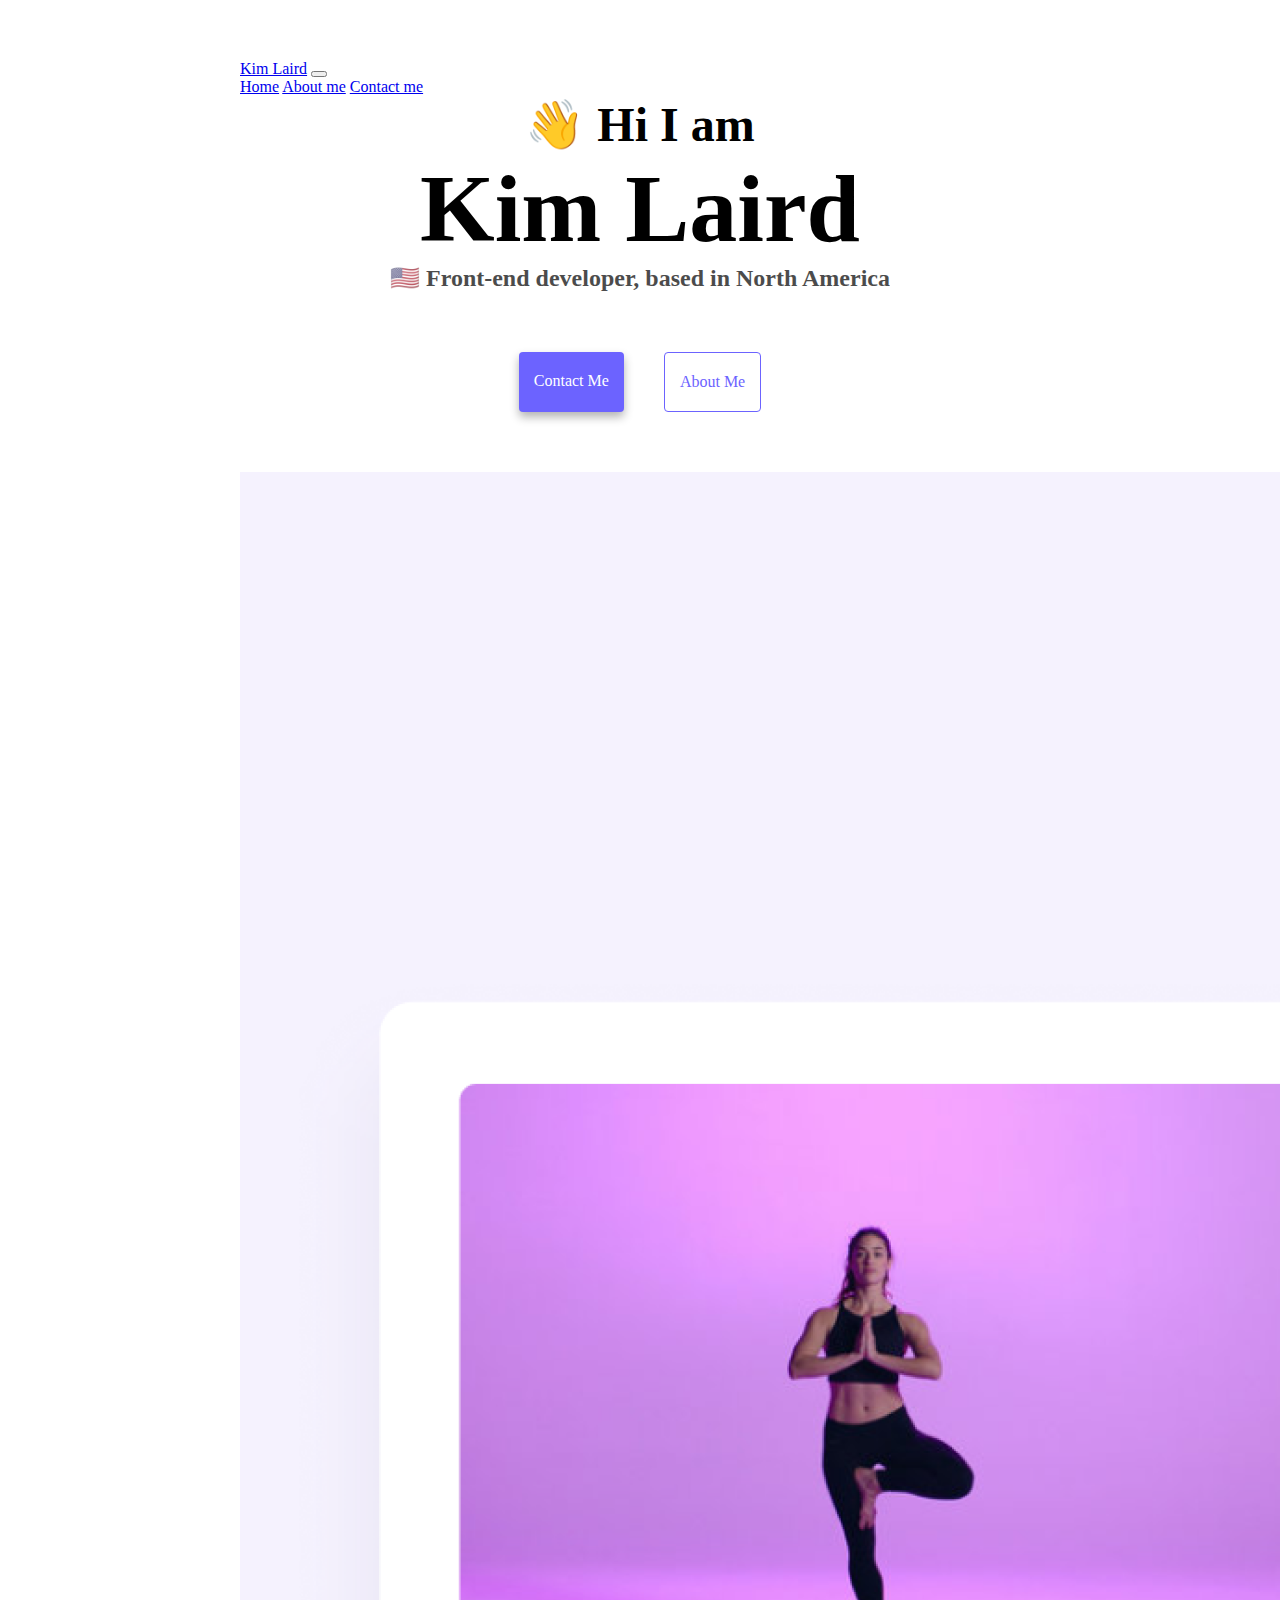
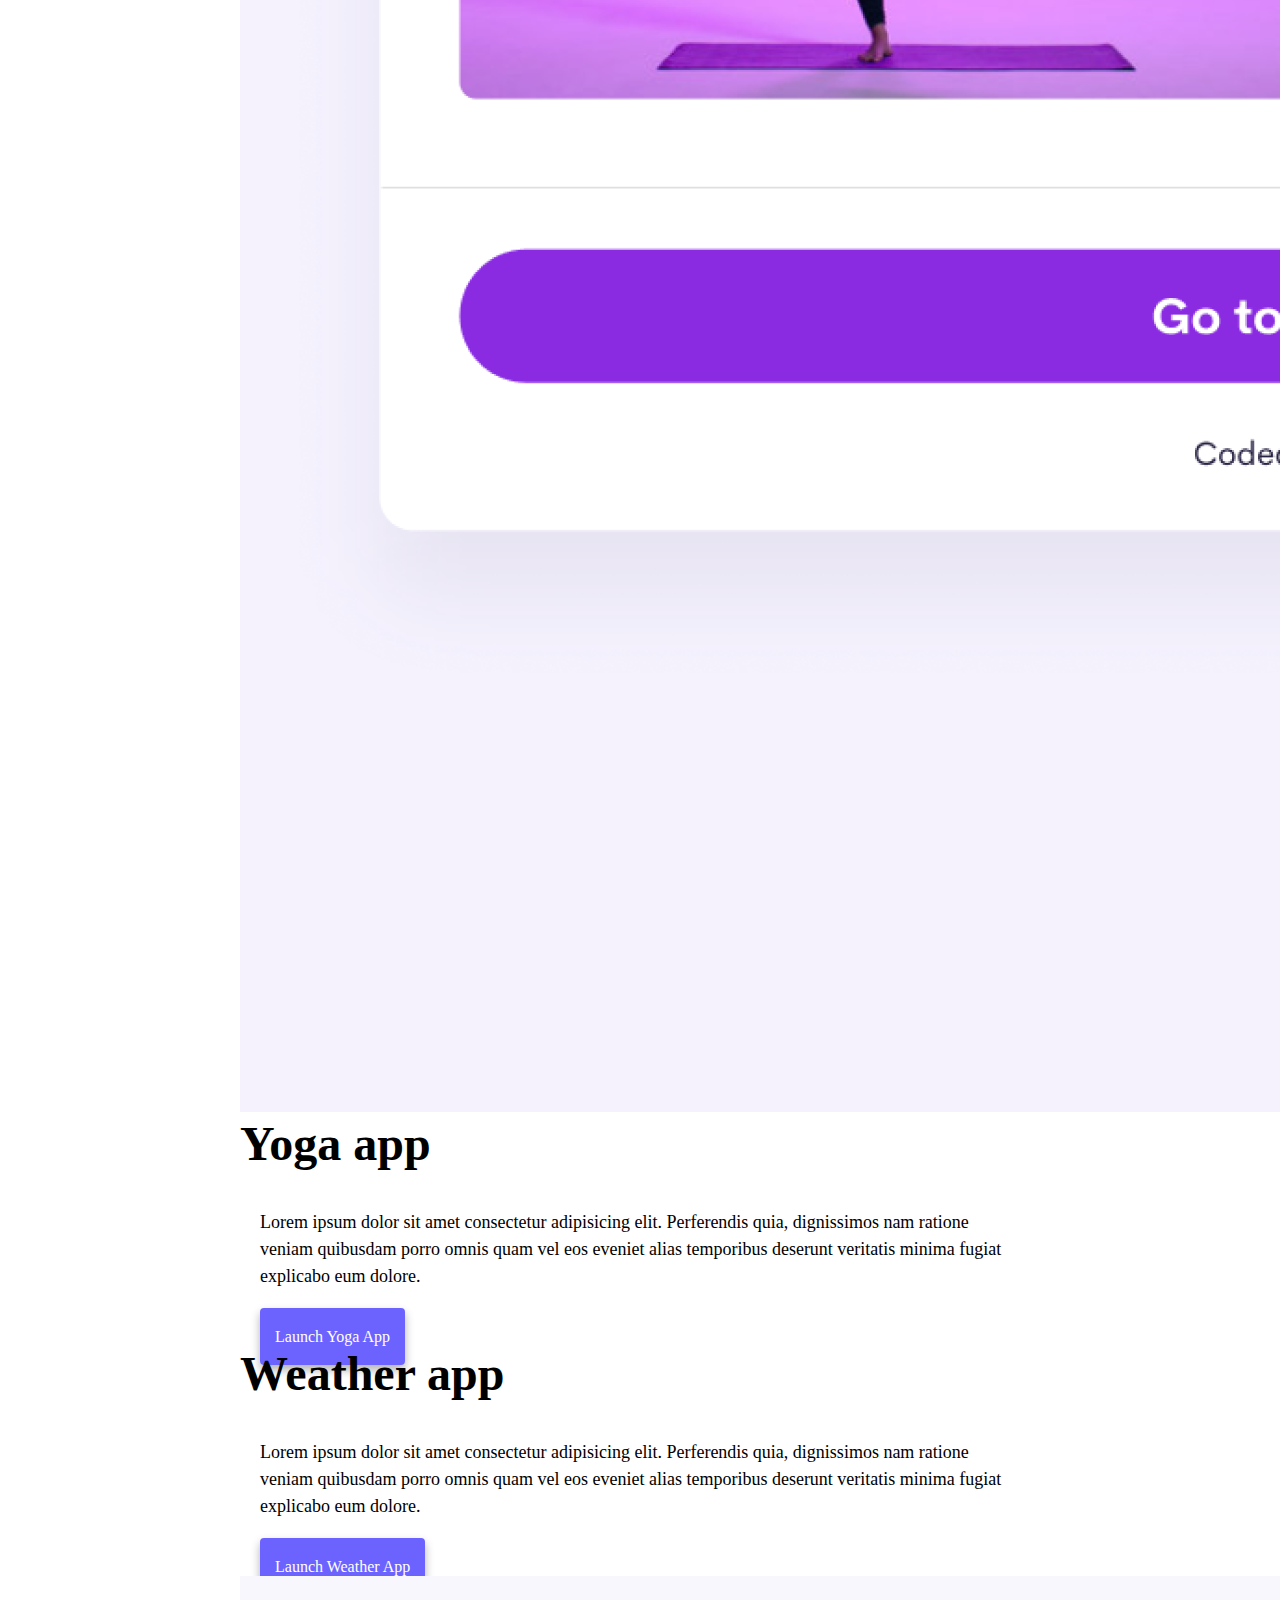
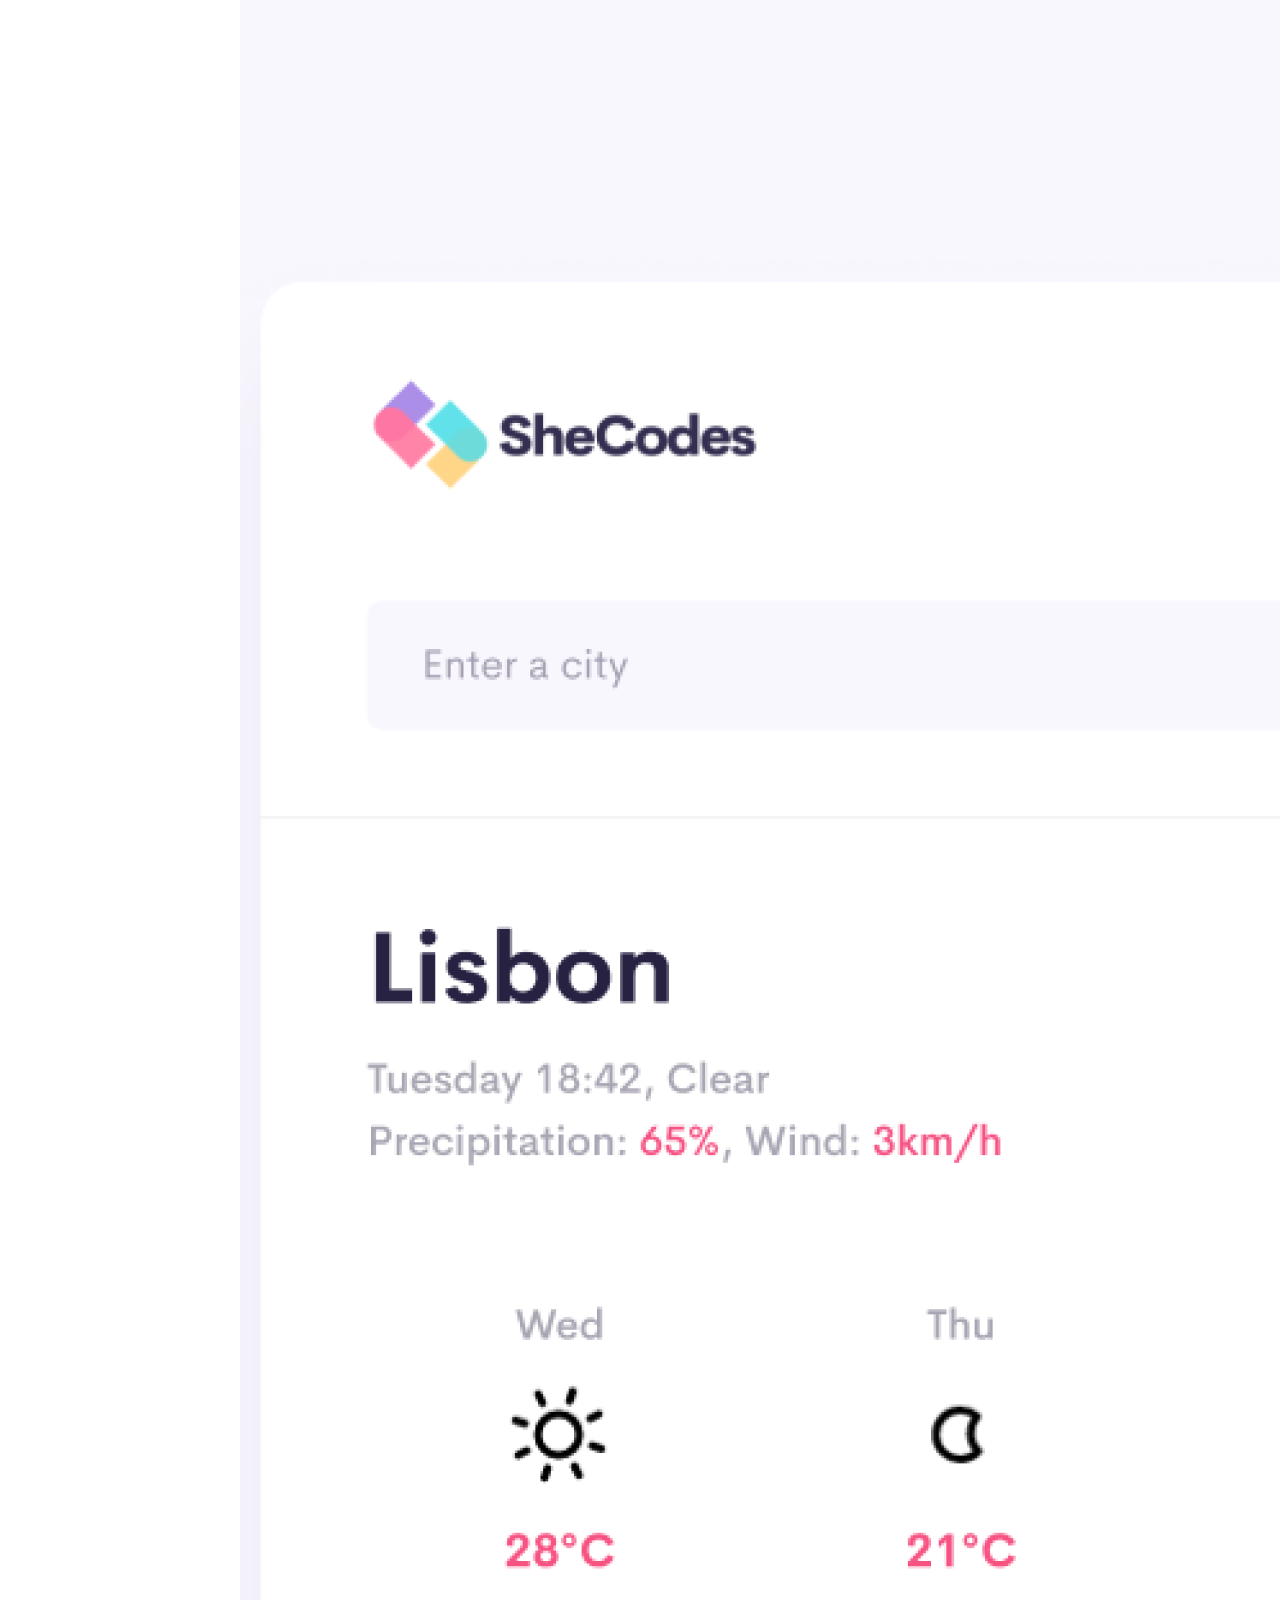
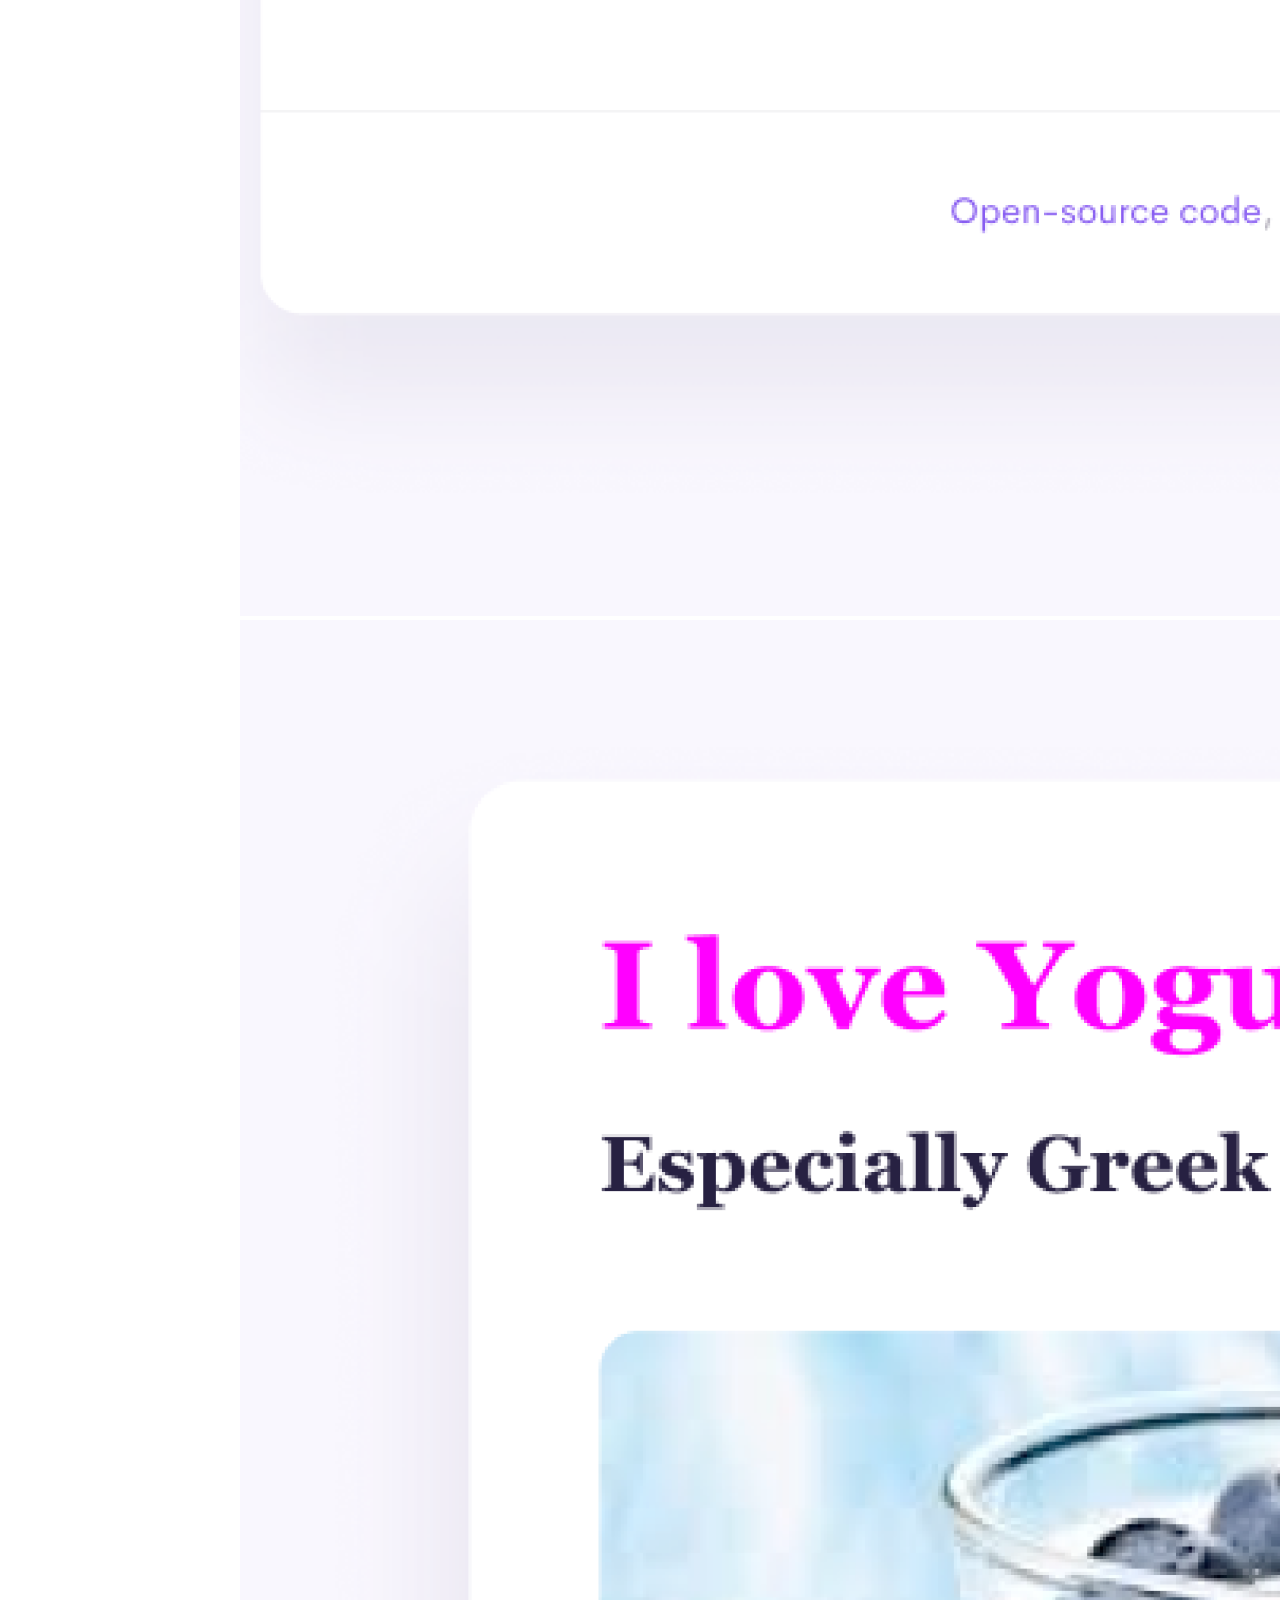
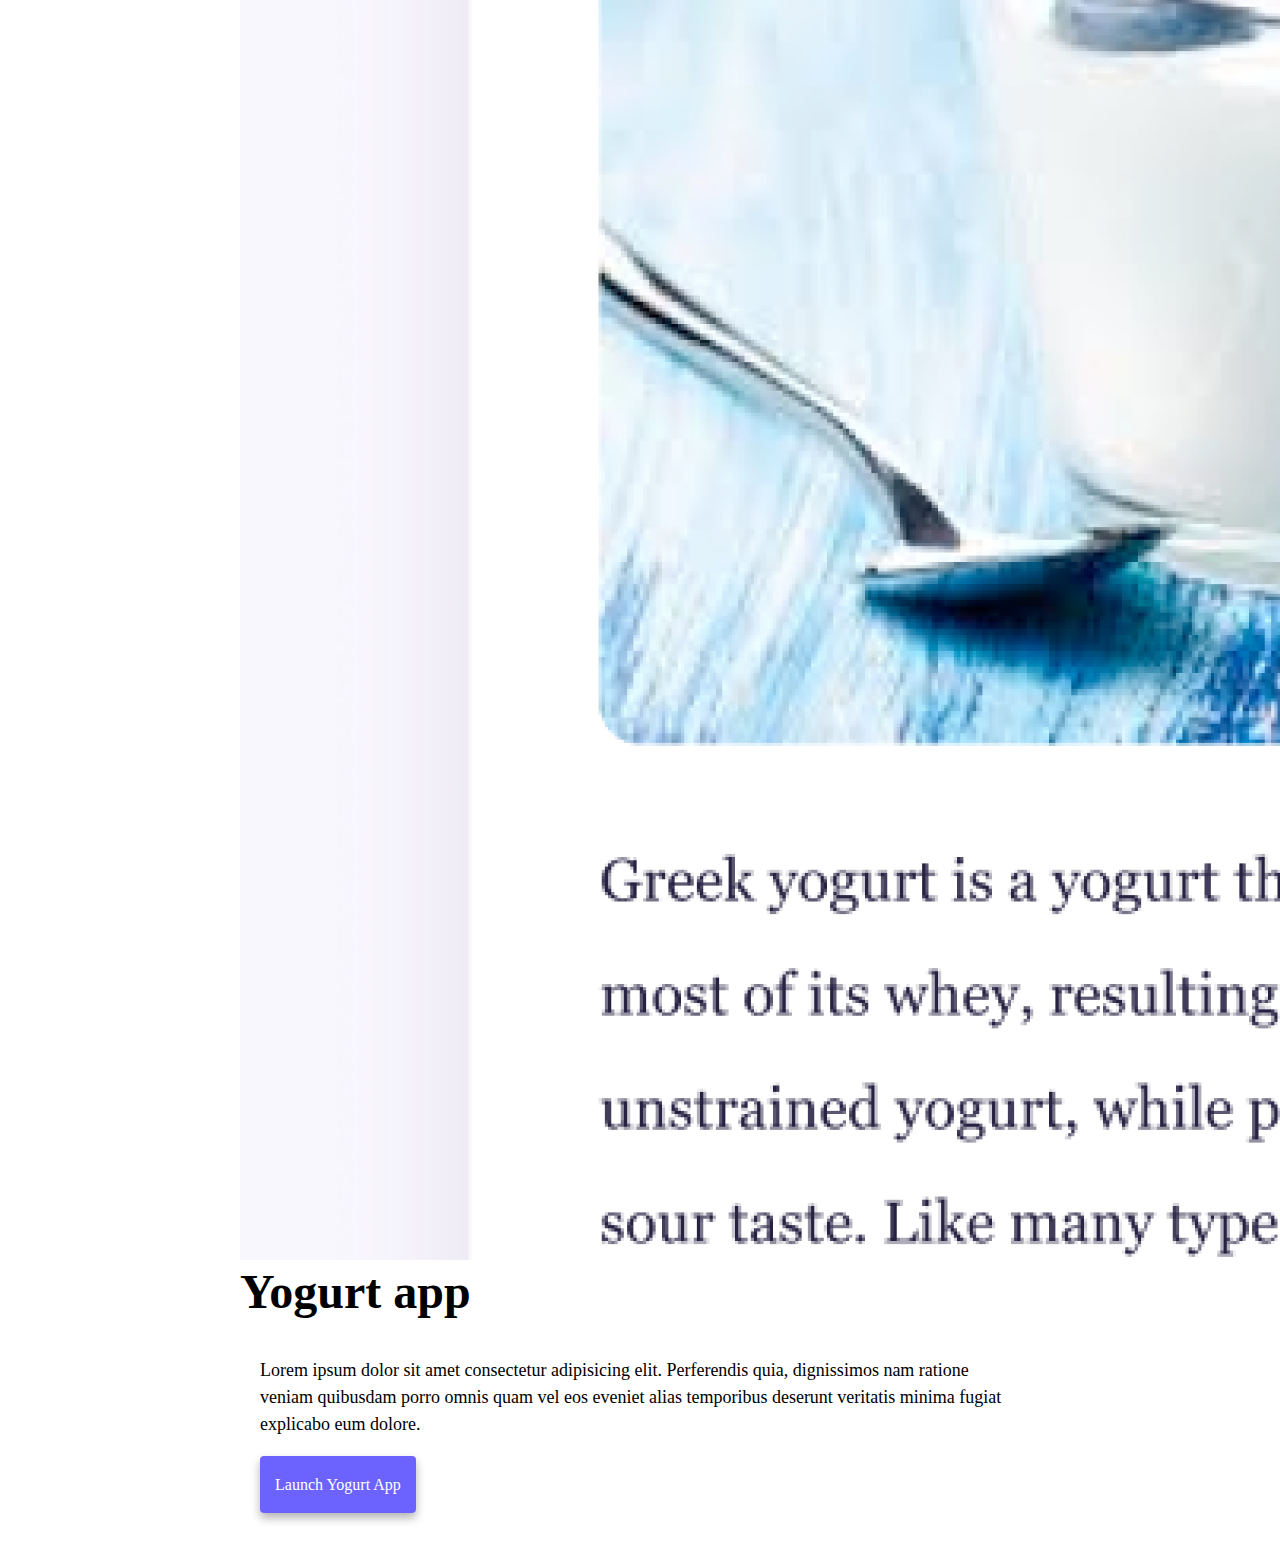
<file: index.html>
<!DOCTYPE html>
<html lang="en">
  <head>
    <meta charset="UTF-8" />
    <meta http-equiv="X-UA-Compatible" content="IE=edge" />
    <meta name="viewport" content="width=device-width, initial-scale=1.0" />
    <link
      href="https://cdn.jsdelivr.net/npm/bootstrap@5.0.0-beta2/dist/css/bootstrap.min.css"
      rel="stylesheet"
      integrity="sha384-BmbxuPwQa2lc/FVzBcNJ7UAyJxM6wuqIj61tLrc4wSX0szH/Ev+nYRRuWlolflfl"
      crossorigin="anonymous"
    />
    <script
      src="https://cdn.jsdelivr.net/npm/bootstrap@5.0.2/dist/js/bootstrap.bundle.min.js"
      integrity="sha384-MrcW6ZMFYlzcLA8Nl+NtUVF0sA7MsXsP1UyJoMp4YLEuNSfAP+JcXn/tWtIaxVXM"
      crossorigin="anonymous"
    ></script>
    <meta name="description" content="front-end developer | Kim Laird" />
    <title>Kim Laird</title>
    <link rel="stylesheet" href="style.css" />
  </head>
  <body>
    <nav class="navbar navbar-expand-lg fixed-top navbar-light bg-light">
      <div class="container-fluid">
        <a class="navbar-brand" href="#">Kim Laird</a>
        <button
          class="navbar-toggler"
          type="button"
          data-bs-toggle="collapse"
          data-bs-target="#navbarNavAltMarkup"
          aria-controls="navbarNavAltMarkup"
          aria-expanded="false"
          aria-label="Toggle navigation"
        >
          <span class="navbar-toggler-icon"></span>
        </button>
        <div class="collapse navbar-collapse" id="navbarNavAltMarkup">
          <div class="navbar-nav">
            <a class="nav-link" aria-current="page" href="#">Home</a>
            <a class="nav-link" href="about.html" title="about Kim Laird"
              >About me</a
            >
            <a
              class="nav-link"
              href="about.html#contact"
              title="contact Kim Laird"
              >Contact me</a
            >
          </div>
        </div>
      </div>
    </nav>
    <h2>👋 Hi I am</h2>
    <h1>Kim Laird</h1>
    <h3>🇺🇸 Front-end developer, based in North America</h3>
    <div class="navigation-links">
      <a
        href="about.html#contact"
        class="primary-link"
        title="contact Kim Laird"
        >Contact me</a
      >
      <a href="about.html" class="secondary-link" title="about Kim Laird"
        >About me</a
      >
    </div>
    <div class="container">
      <div class="row">
        <div class="col-md-6">
          <img src="images/yoga.png" alt="" class="img-fluid rounded" />
        </div>
        <div class="col-md-6">
          <h2 class="mb-3">Yoga app</h2>
          <p>
            Lorem ipsum dolor sit amet consectetur adipisicing elit. Perferendis
            quia, dignissimos nam ratione veniam quibusdam porro omnis quam vel
            eos eveniet alias temporibus deserunt veritatis minima fugiat
            explicabo eum dolore.
          </p>
          <div class="mb-5">
            <a href="#" class="primary-link" title="yoga app"
              >Launch Yoga App</a
            >
          </div>
        </div>
      </div>
      <div class="row">
        <div class="col-md-6">
          <h2 class="mb-3">Weather app</h2>
          <p>
            Lorem ipsum dolor sit amet consectetur adipisicing elit. Perferendis
            quia, dignissimos nam ratione veniam quibusdam porro omnis quam vel
            eos eveniet alias temporibus deserunt veritatis minima fugiat
            explicabo eum dolore.
          </p>
          <div class="mb-5">
            <a href="#" class="primary-link" title="weather app"
              >Launch Weather App</a
            >
          </div>
        </div>
        <div class="col-md-6">
          <img src="images/weather.png" alt="" class="img-fluid rounded" />
        </div>
      </div>
      <div class="row">
        <div class="col-md-6">
          <img src="images/yogurt.png" alt="" class="img-fluid rounded" />
        </div>
        <div class="col-md-6">
          <h2 class="mb-3">Yogurt app</h2>
          <p>
            Lorem ipsum dolor sit amet consectetur adipisicing elit. Perferendis
            quia, dignissimos nam ratione veniam quibusdam porro omnis quam vel
            eos eveniet alias temporibus deserunt veritatis minima fugiat
            explicabo eum dolore.
          </p>
          <div class="mb-5">
            <a href="#" class="primary-link" title="yogurt app"
              >Launch Yogurt App</a
            >
          </div>
        </div>
      </div>
    </div>
  </body>
</html>
</file>
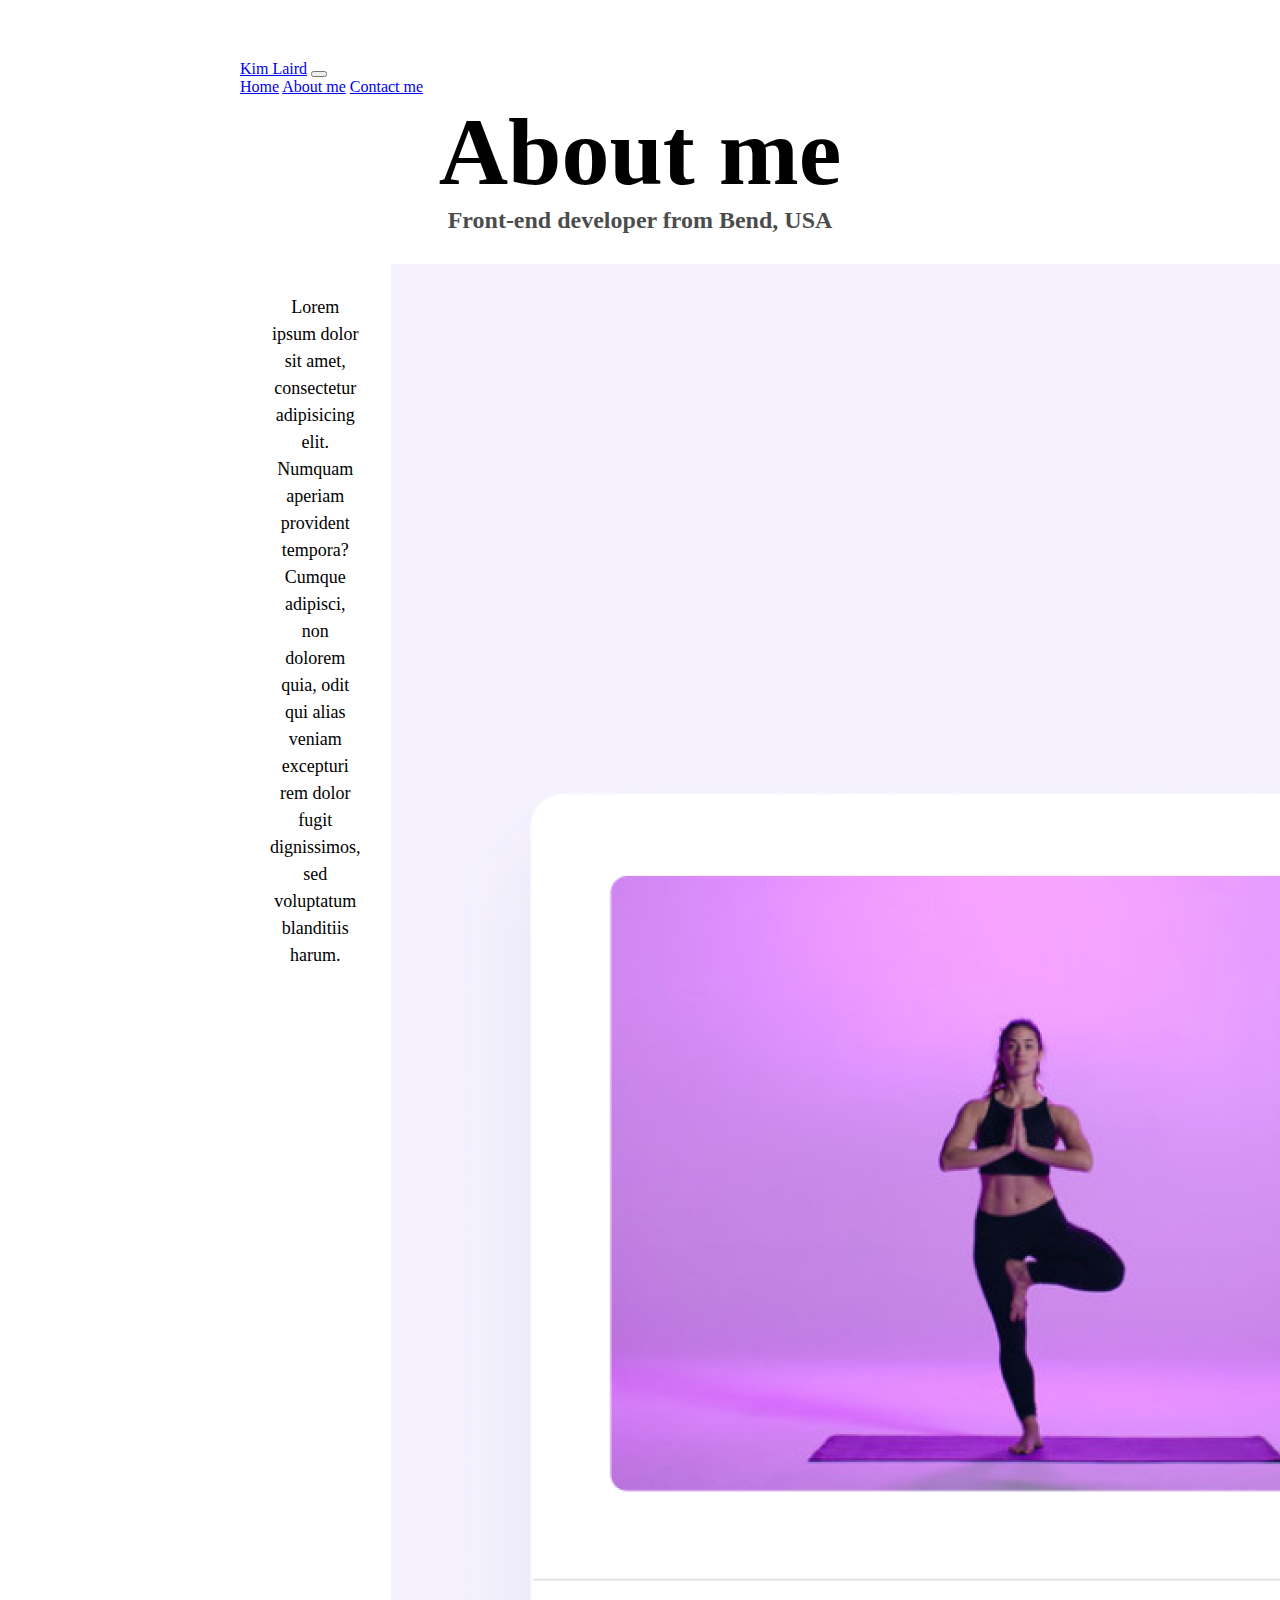
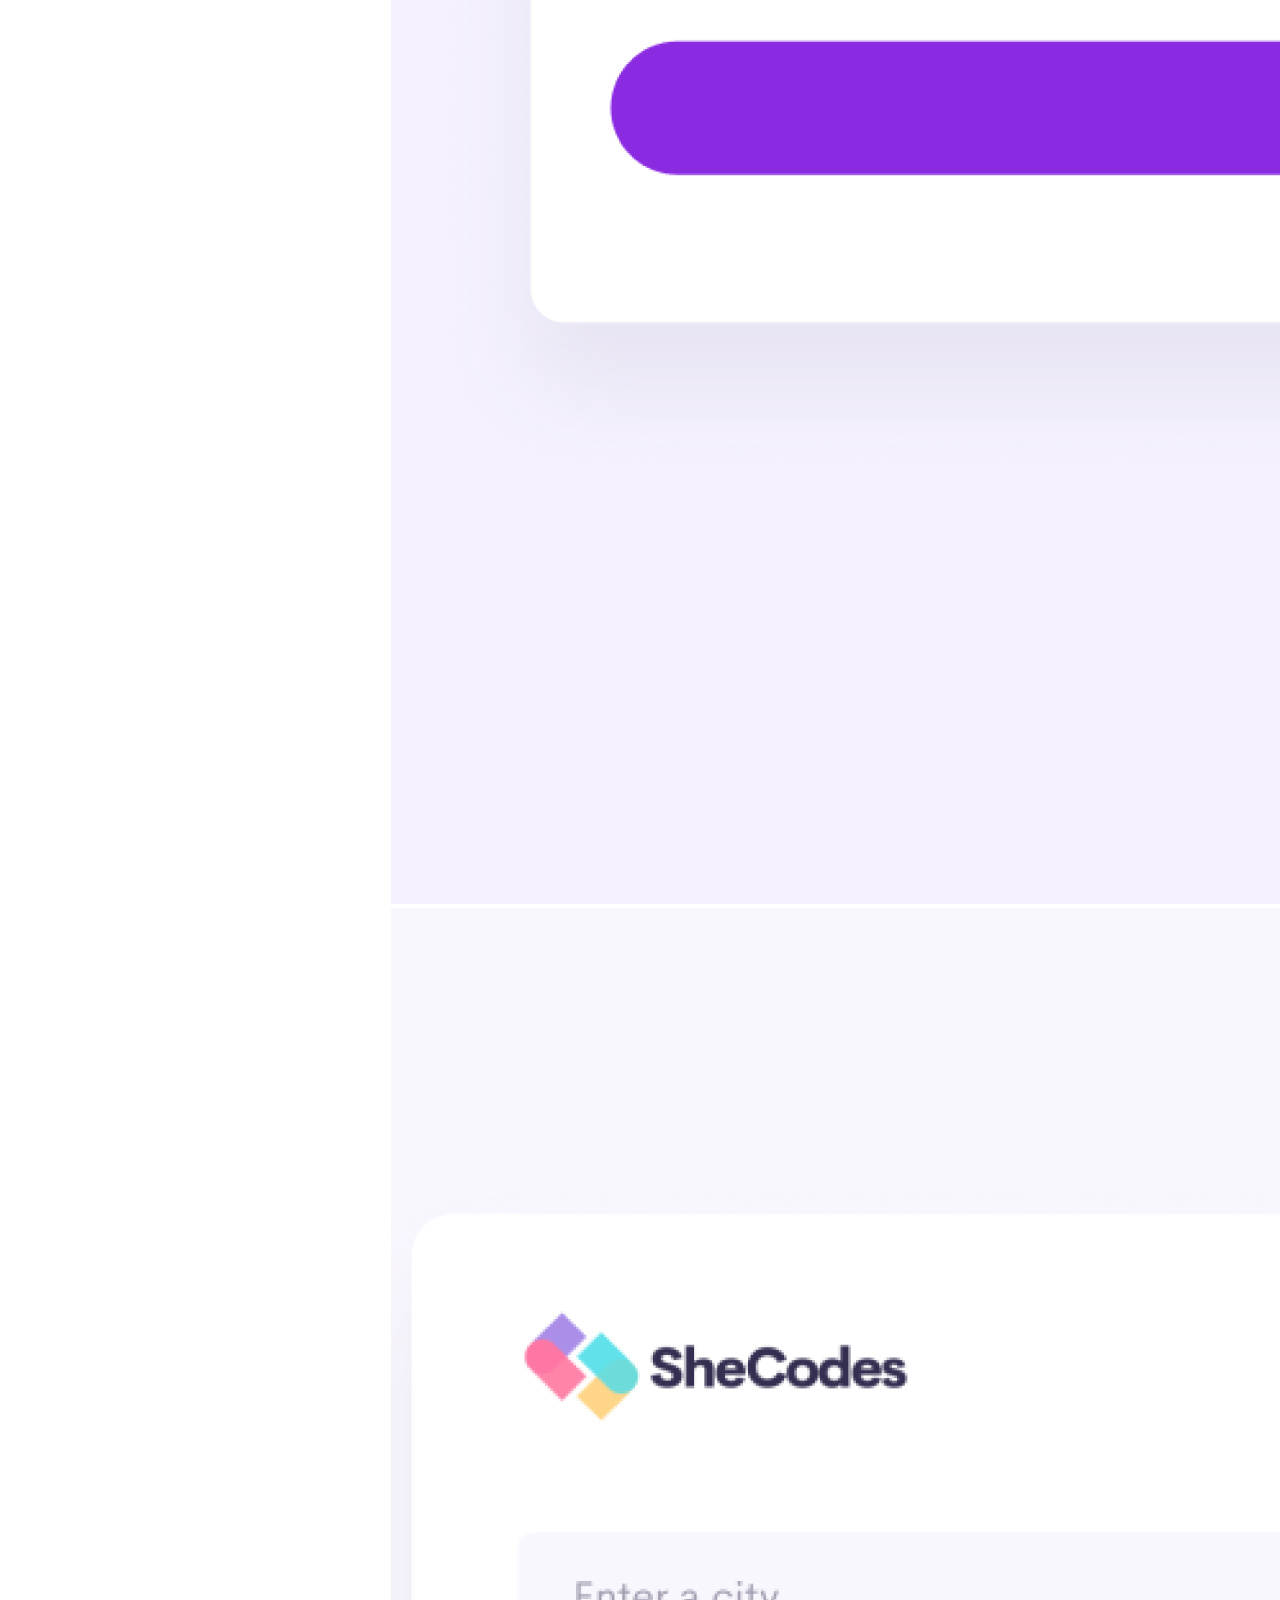
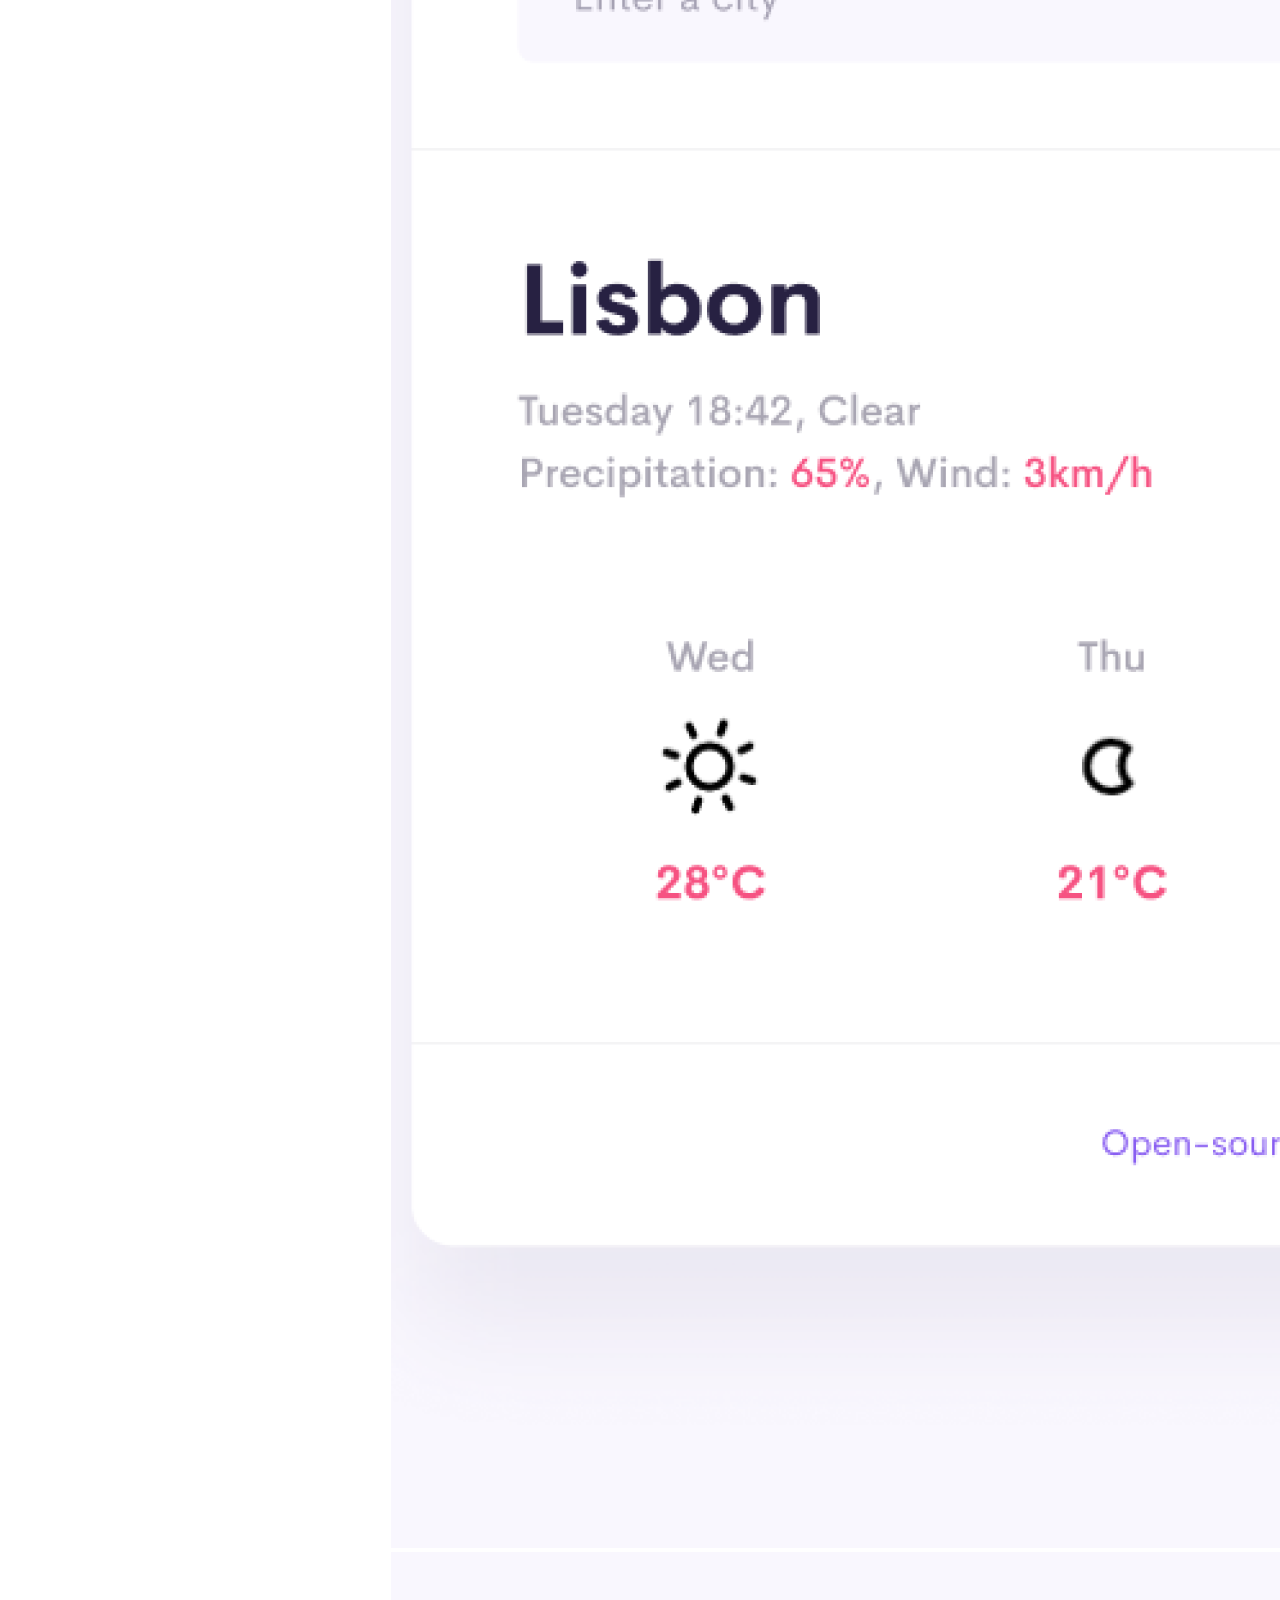
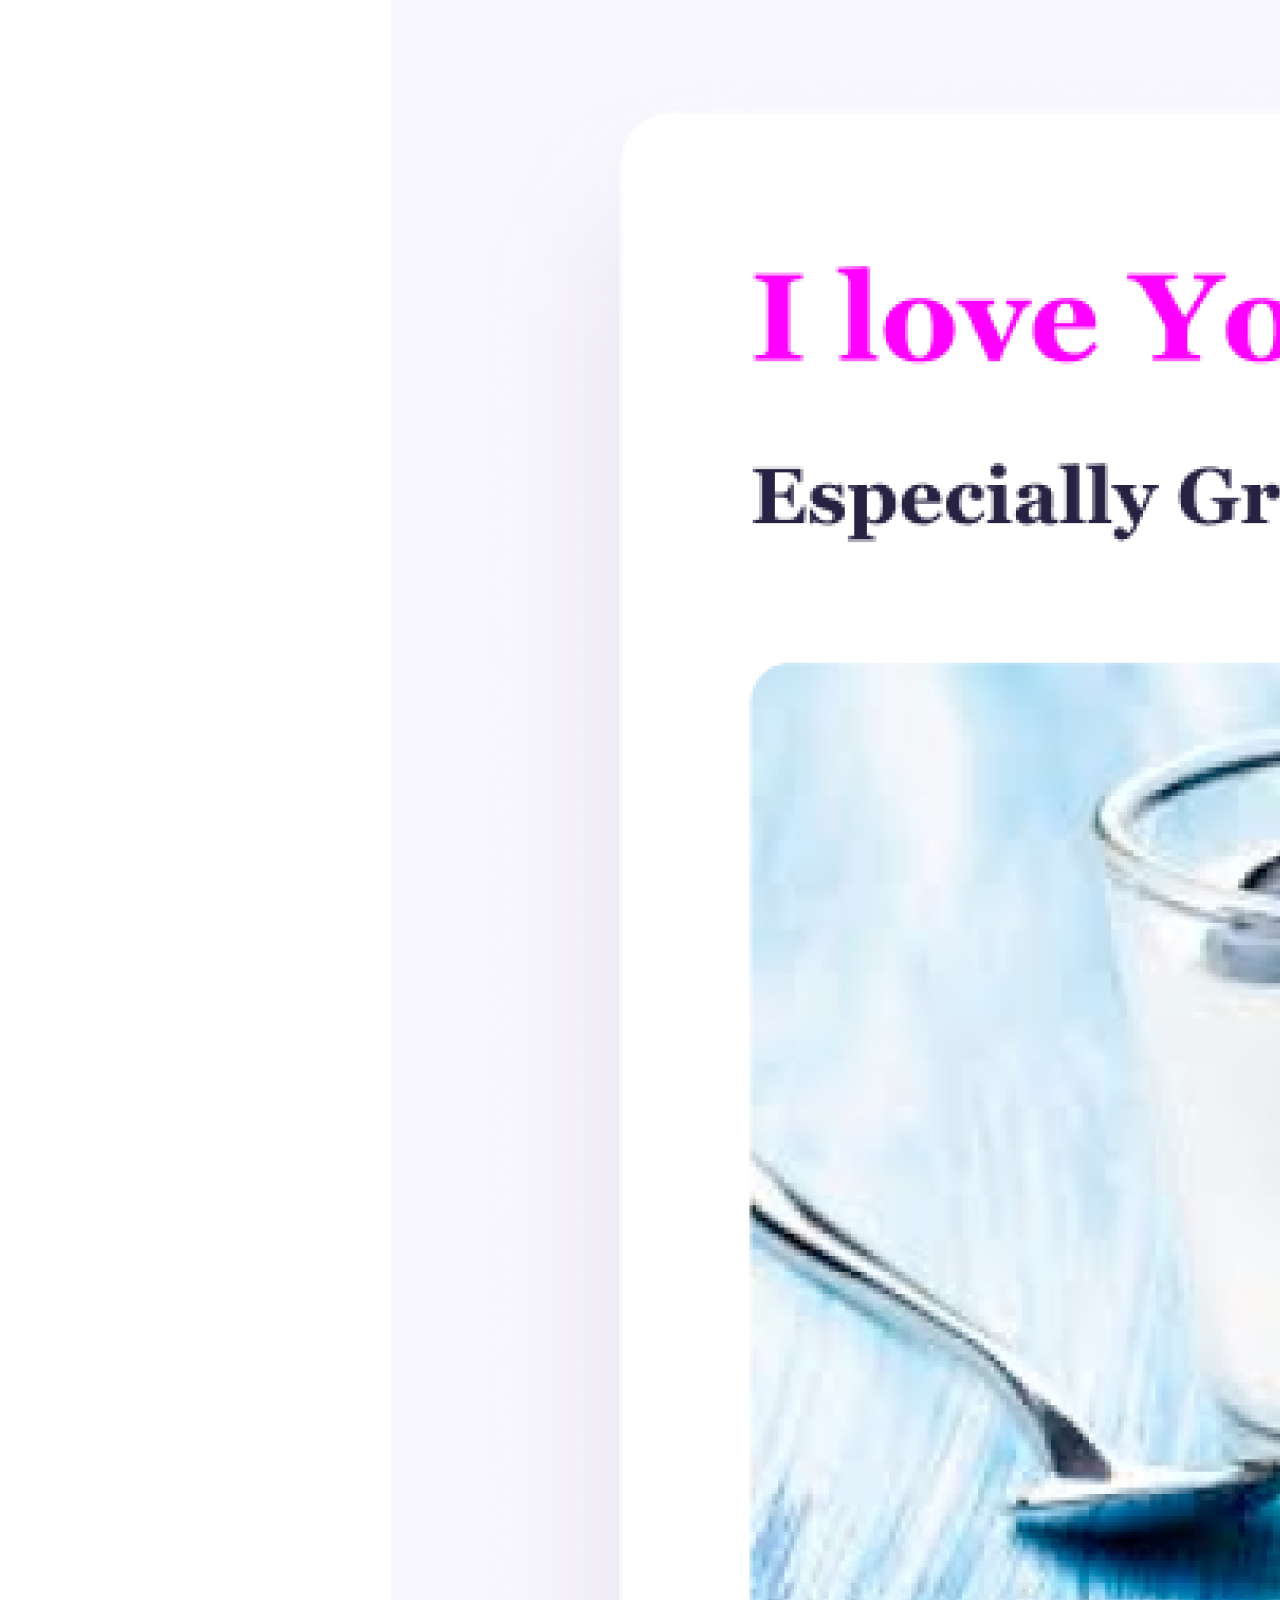
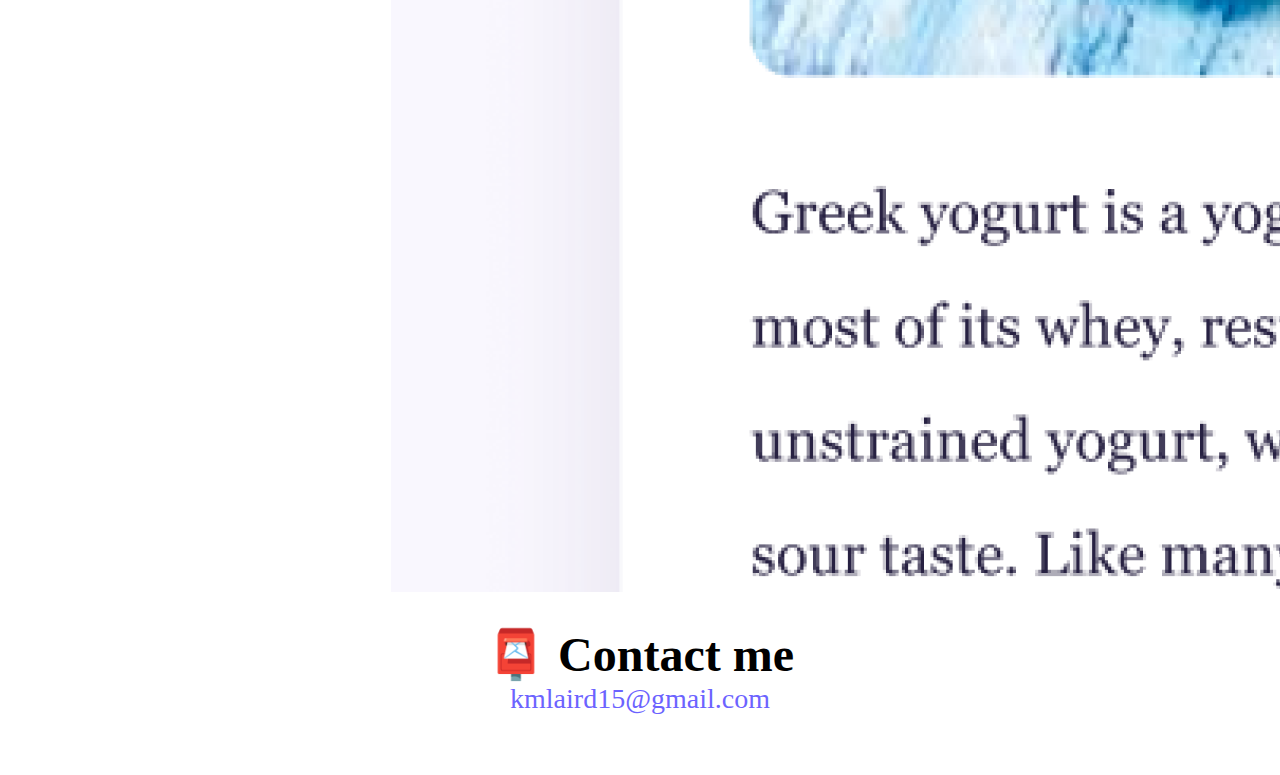
<file: about.html>
<!DOCTYPE html>
<html lang="en">
  <head>
    <meta charset="UTF-8" />
    <meta http-equiv="X-UA-Compatible" content="IE=edge" />
    <meta name="viewport" content="width=device-width, initial-scale=1.0" />
    <link
      href="https://cdn.jsdelivr.net/npm/bootstrap@5.0.0-beta2/dist/css/bootstrap.min.css"
      rel="stylesheet"
      integrity="sha384-BmbxuPwQa2lc/FVzBcNJ7UAyJxM6wuqIj61tLrc4wSX0szH/Ev+nYRRuWlolflfl"
      crossorigin="anonymous"
    />
    <script
      src="https://cdn.jsdelivr.net/npm/bootstrap@5.0.2/dist/js/bootstrap.bundle.min.js"
      integrity="sha384-MrcW6ZMFYlzcLA8Nl+NtUVF0sA7MsXsP1UyJoMp4YLEuNSfAP+JcXn/tWtIaxVXM"
      crossorigin="anonymous"
    ></script>
    <link rel="stylesheet" href="style.css" />
    <meta
      name="description"
      content="Learn more about Kim Laird and potential project opportunities."
    />
    <title>About Kim Laird</title>
  </head>
  <body>
    <nav class="navbar navbar-expand-lg fixed-top navbar-light bg-light">
      <div class="container-fluid">
        <a class="navbar-brand" href="#">Kim Laird</a>
        <button
          class="navbar-toggler"
          type="button"
          data-bs-toggle="collapse"
          data-bs-target="#navbarNavAltMarkup"
          aria-controls="navbarNavAltMarkup"
          aria-expanded="false"
          aria-label="Toggle navigation"
        >
          <span class="navbar-toggler-icon"></span>
        </button>
        <div class="collapse navbar-collapse" id="navbarNavAltMarkup">
          <div class="navbar-nav">
            <a
              class="nav-link"
              aria-current="page"
              href="index.html"
              title="homepage"
              >Home</a
            >
            <a class="nav-link" href="#" title="about Kim Laird">About me</a>
            <a class="nav-link" href="#contact" title="contact Kim Laird"
              >Contact me</a
            >
          </div>
        </div>
      </div>
    </nav>
    <h1>About me</h1>
    <h3>Front-end developer from Bend, USA</h3>
    <div class="about-paragraphs d-block">
      <p>
        Lorem ipsum dolor sit amet, consectetur adipisicing elit. Numquam
        aperiam provident tempora? Cumque adipisci, non dolorem quia, odit qui
        alias veniam excepturi rem dolor fugit dignissimos, sed voluptatum
        blanditiis harum.
      </p>
      <div class="container">
        <div class="row">
          <div class="col-sm-4">
            <img
              src="images/yoga.png"
              alt="preview of weather application"
              class="img-fluid shadow rounded"
            />
          </div>
          <div class="col-sm-4">
            <img
              src="images/weather.png"
              alt="preview of weather application"
              class="img-fluid shadow rounded"
            />
          </div>
          <div class="col-sm-4">
            <img
              src="images/yogurt.png"
              alt="preview of yogurt application"
              class="img-fluid shadow rounded"
            />
          </div>
        </div>
      </div>
    </div>
    <div id="contact">
      <h2>📮 Contact me</h2>
      <a
        href="mailto:kmlaird15@gmail.com"
        class="email-link"
        title="email Kim Laird"
      >
        kmlaird15@gmail.com
      </a>
    </div>
  </body>
</html>
</file>
<file: style.css>
:root {
  --primary-color: #6c63ff;
  --secondary-color: #f5f2fe;
  --box-shadow: 0 5px 10px rgba(0, 0, 0, 0.3);
}

body {
  margin: 60px auto;
  max-width: 800px;
}

h1,
h2,
h3 {
  text-align: center;
  margin: 0;
}

h1 {
  font-size: 96px;
}

h2 {
  font-size: 48px;
}

h3 {
  font-size: 24px;
  opacity: 0.7;
}

p {
  padding: 20px;
  border-radius: 4px;
  font-size: 18px;
  line-height: 1.5;
  text-align: center;
}

.navigation-links {
  display: flex;
  margin: 40px;
  justify-content: center;
}

.navigation-links a,
.primary-link,
.secondary-link {
  margin: 20px;
  border-radius: 4px;
  padding: 20px 15px;
  text-decoration: none;
  text-transform: capitalize;
}

.primary-link {
  background: var(--primary-color);
  box-shadow: var(--box-shadow);
  color: white;
}

.secondary-link {
  color: var(--primary-color);
  border: 1px solid var(--primary-color);
}

.about-paragraphs {
  display: flex;
  margin: 30px 0;
}

.about-paragraphs p {
  margin: 10px;
}

.email-link {
  display: flex;
  justify-content: center;
  color: var(--primary-color);
  font-size: 28px;
  text-decoration: none;
}

.email-link:hover {
  text-decoration: underline;
}

.container h2,
.container p {
  text-align: left;
}

@media (max-width: 576px) {
  .container img {
    margin-top: 15px;
  }
  .container h2,
  .container p {
    text-align: center;
  }
  .mb-5 {
    text-align: center;
  }
}
</file>
